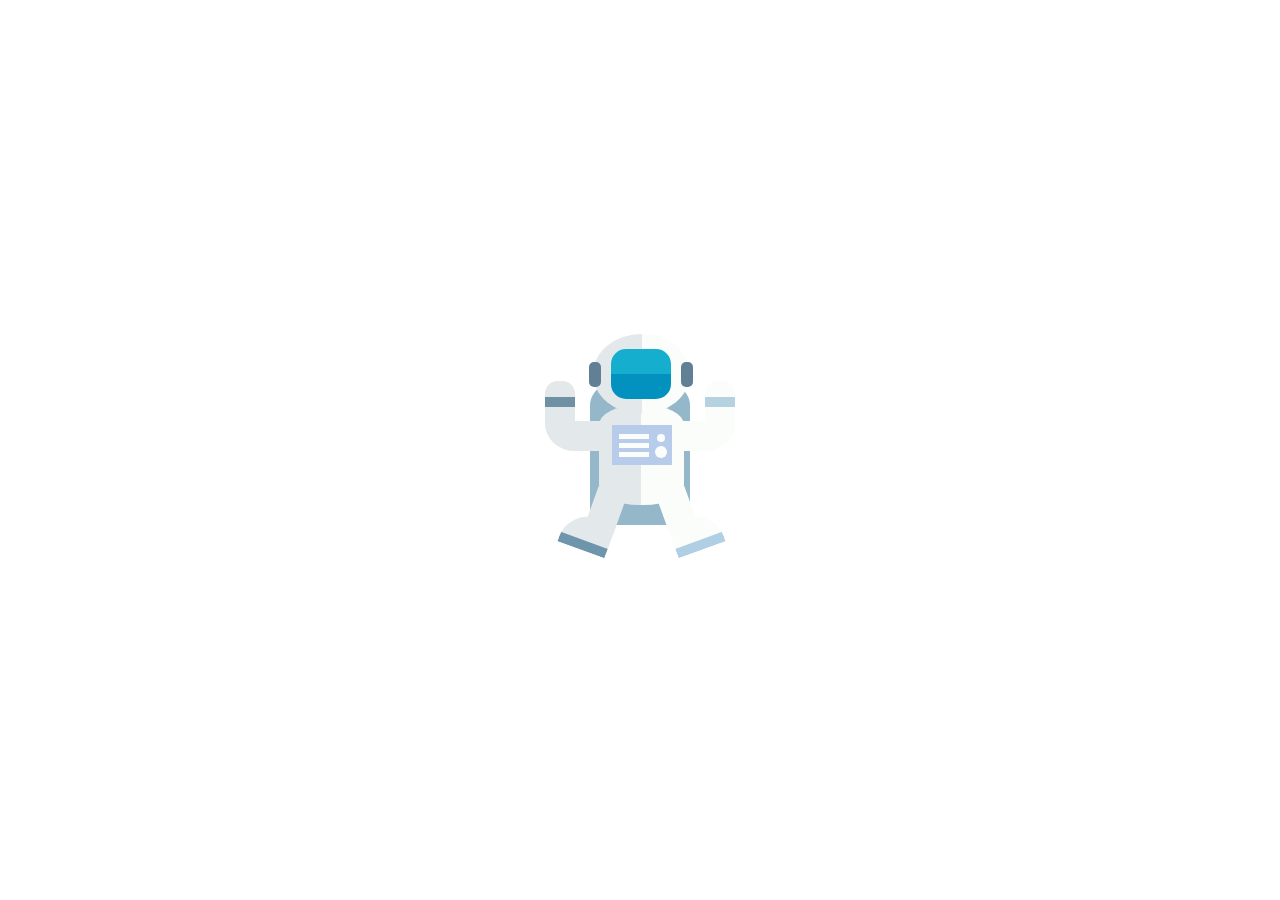
<file: public/loader.html>
<!DOCTYPE html>
<html lang="en">
<head>
    <meta charset="UTF-8">
    <meta name="viewport" content="width=device-width, initial-scale=1.0">
    <link rel="stylesheet" href="../src/assets/style/carga.css">
    <title>Portafolio</title>
</head>
<body style="overflow: hidden;">
    <div>
        <div class="box-of-star1">
            <div class="star star-position1"></div>
            <div class="star star-position2"></div>
            <div class="star star-position3"></div>
            <div class="star star-position4"></div>
            <div class="star star-position5"></div>
            <div class="star star-position6"></div>
            <div class="star star-position7"></div>
          </div>
          <div class="box-of-star2">
            <div class="star star-position1"></div>
            <div class="star star-position2"></div>
            <div class="star star-position3"></div>
            <div class="star star-position4"></div>
            <div class="star star-position5"></div>
            <div class="star star-position6"></div>
            <div class="star star-position7"></div>
          </div>
          <div class="box-of-star3">
            <div class="star star-position1"></div>
            <div class="star star-position2"></div>
            <div class="star star-position3"></div>
            <div class="star star-position4"></div>
            <div class="star star-position5"></div>
            <div class="star star-position6"></div>
            <div class="star star-position7"></div>
          </div>
          <div class="box-of-star4">
            <div class="star star-position1"></div>
            <div class="star star-position2"></div>
            <div class="star star-position3"></div>
            <div class="star star-position4"></div>
            <div class="star star-position5"></div>
            <div class="star star-position6"></div>
            <div class="star star-position7"></div>
          </div>
          <div data-js="astro" class="astronaut">
            <div class="head"></div>
            <div class="arm arm-left"></div>
            <div class="arm arm-right"></div>
            <div class="body">
              <div class="panel"></div>
            </div>
            <div class="leg leg-left"></div>
            <div class="leg leg-right"></div>
            <div class="schoolbag"></div>
          </div>
    </div>
</body>
</html>
</file>
<file: src/assets/style/carga.css>
body {
    margin: 0;
    overflow: hidden;
}

#loaderContainer {
    position: fixed;
    top: 0;
    left: 0;
    width: 100%;
    height: 100%;
    background-color: black;
    display: flex;
    justify-content: center;
    align-items: center;
    z-index: 1000; /* Ajusta según sea necesario */
}

#mainContainer {
    display: none;
}


@keyframes snow {
    0% {
      opacity: 0;
      transform: translateY(0px);
    }
  
    20% {
      opacity: 1;
    }
  
    100% {
      opacity: 1;
      transform: translateY(650px);
    }
  }
  
  @keyframes astronaut {
    0% {
      transform: rotate(0deg);
    }
  
    100% {
      transform: rotate(360deg);
    }
  }
  
  .box-of-star1,
  .box-of-star2,
  .box-of-star3,
  .box-of-star4 {
    width: 100%;
    position: absolute;
    z-index: 10;
    left: 0;
    top: 0;
    transform: translateY(0px);
    height: 700px;
  }
  
  .box-of-star1 {
    animation: snow 5s linear infinite;
  }
  
  .box-of-star2 {
    animation: snow 5s -1.64s linear infinite;
  }
  
  .box-of-star3 {
    animation: snow 5s -2.30s linear infinite;
  }
  
  .box-of-star4 {
    animation: snow 5s -3.30s linear infinite;
  }
  
  .star {
    width: 3px;
    height: 3px;
    border-radius: 50%;
    background-color: #FFF;
    position: absolute;
    z-index: 10;
    opacity: 0.7;
  }
  
  .star:before {
    content: "";
    width: 6px;
    height: 6px;
    border-radius: 50%;
    background-color: #FFF;
    position: absolute;
    z-index: 10;
    top: 80px;
    left: 70px;
    opacity: .7;
  }
  
  .star:after {
    content: "";
    width: 8px;
    height: 8px;
    border-radius: 50%;
    background-color: #FFF;
    position: absolute;
    z-index: 10;
    top: 8px;
    left: 170px;
    opacity: .9;
  }
  
  .star-position1 {
    top: 30px;
    left: 20px;
  }
  
  .star-position2 {
    top: 110px;
    left: 250px;
  }
  
  .star-position3 {
    top: 60px;
    left: 570px;
  }
  
  .star-position4 {
    top: 120px;
    left: 900px;
  }
  
  .star-position5 {
    top: 20px;
    left: 1120px;
  }
  
  .star-position6 {
    top: 90px;
    left: 1280px;
  }
  
  .star-position7 {
    top: 30px;
    left: 1480px;
  }
  
  .astronaut {
    width: 250px;
    height: 300px;
    position: absolute;
    z-index: 11;
    top: calc(50% - 150px);
    left: calc(50% - 125px);
    animation: astronaut 5s linear infinite;
  }
  
  .schoolbag {
    width: 100px;
    height: 150px;
    position: absolute;
    z-index: 1;
    top: calc(50% - 75px);
    left: calc(50% - 50px);
    background-color: #94b7ca;
    border-radius: 50px 50px 0 0 / 30px 30px 0 0;
  }
  
  .head {
    width: 97px;
    height: 80px;
    position: absolute;
    z-index: 3;
    background: -webkit-linear-gradient(left, #e3e8eb 0%, #e3e8eb 50%, #fbfdfa 50%, #fbfdfa 100%);
    border-radius: 50%;
    top: 34px;
    left: calc(50% - 47.5px);
  }
  
  .head:after {
    content: "";
    width: 60px;
    height: 50px;
    position: absolute;
    top: calc(50% - 25px);
    left: calc(50% - 30px);
    background: -webkit-linear-gradient(top, #15aece 0%, #15aece 50%, #0391bf 50%, #0391bf 100%);
    border-radius: 15px;
  }
  
  .head:before {
    content: "";
    width: 12px;
    height: 25px;
    position: absolute;
    top: calc(50% - 12.5px);
    left: -4px;
    background-color: #618095;
    border-radius: 5px;
    box-shadow: 92px 0px 0px #618095;
  }
  
  .body {
    width: 85px;
    height: 100px;
    position: absolute;
    z-index: 2;
    background-color: #fffbff;
    border-radius: 40px / 20px;
    top: 105px;
    left: calc(50% - 41px);
    background: -webkit-linear-gradient(left, #e3e8eb 0%, #e3e8eb 50%, #fbfdfa 50%, #fbfdfa 100%);
  }
  
  .panel {
    width: 60px;
    height: 40px;
    position: absolute;
    top: 20px;
    left: calc(50% - 30px);
    background-color: #b7cceb;
  }
  
  .panel:before {
    content: "";
    width: 30px;
    height: 5px;
    position: absolute;
    top: 9px;
    left: 7px;
    background-color: #fbfdfa;
    box-shadow: 0px 9px 0px #fbfdfa, 0px 18px 0px #fbfdfa;
  }
  
  .panel:after {
    content: "";
    width: 8px;
    height: 8px;
    position: absolute;
    top: 9px;
    right: 7px;
    background-color: #fbfdfa;
    border-radius: 50%;
    box-shadow: 0px 14px 0px 2px #fbfdfa;
  }
  
  .arm {
    width: 80px;
    height: 30px;
    position: absolute;
    top: 121px;
    z-index: 2;
  }
  
  .arm-left {
    left: 30px;
    background-color: #e3e8eb;
    border-radius: 0 0 0 39px;
  }
  
  .arm-right {
    right: 30px;
    background-color: #fbfdfa;
    border-radius: 0 0 39px 0;
  }
  
  .arm-left:before,
  .arm-right:before {
    content: "";
    width: 30px;
    height: 70px;
    position: absolute;
    top: -40px;
  }
  
  .arm-left:before {
    border-radius: 50px 50px 0px 120px / 50px 50px 0 110px;
    left: 0;
    background-color: #e3e8eb;
  }
  
  .arm-right:before {
    border-radius: 50px 50px 120px 0 / 50px 50px 110px 0;
    right: 0;
    background-color: #fbfdfa;
  }
  
  .arm-left:after,
  .arm-right:after {
    content: "";
    width: 30px;
    height: 10px;
    position: absolute;
    top: -24px;
  }
  
  .arm-left:after {
    background-color: #6e91a4;
    left: 0;
  }
  
  .arm-right:after {
    right: 0;
    background-color: #b6d2e0;
  }
  
  .leg {
    width: 30px;
    height: 40px;
    position: absolute;
    z-index: 2;
    bottom: 70px;
  }
  
  .leg-left {
    left: 76px;
    background-color: #e3e8eb;
    transform: rotate(20deg);
  }
  
  .leg-right {
    right: 73px;
    background-color: #fbfdfa;
    transform: rotate(-20deg);
  }
  
  .leg-left:before,
  .leg-right:before {
    content: "";
    width: 50px;
    height: 25px;
    position: absolute;
    bottom: -26px;
  }
  
  .leg-left:before {
    left: -20px;
    background-color: #e3e8eb;
    border-radius: 30px 0 0 0;
    border-bottom: 10px solid #6d96ac;
  }
  
  .leg-right:before {
    right: -20px;
    background-color: #fbfdfa;
    border-radius: 0 30px 0 0;
    border-bottom: 10px solid #b0cfe4;
  }
</file>
